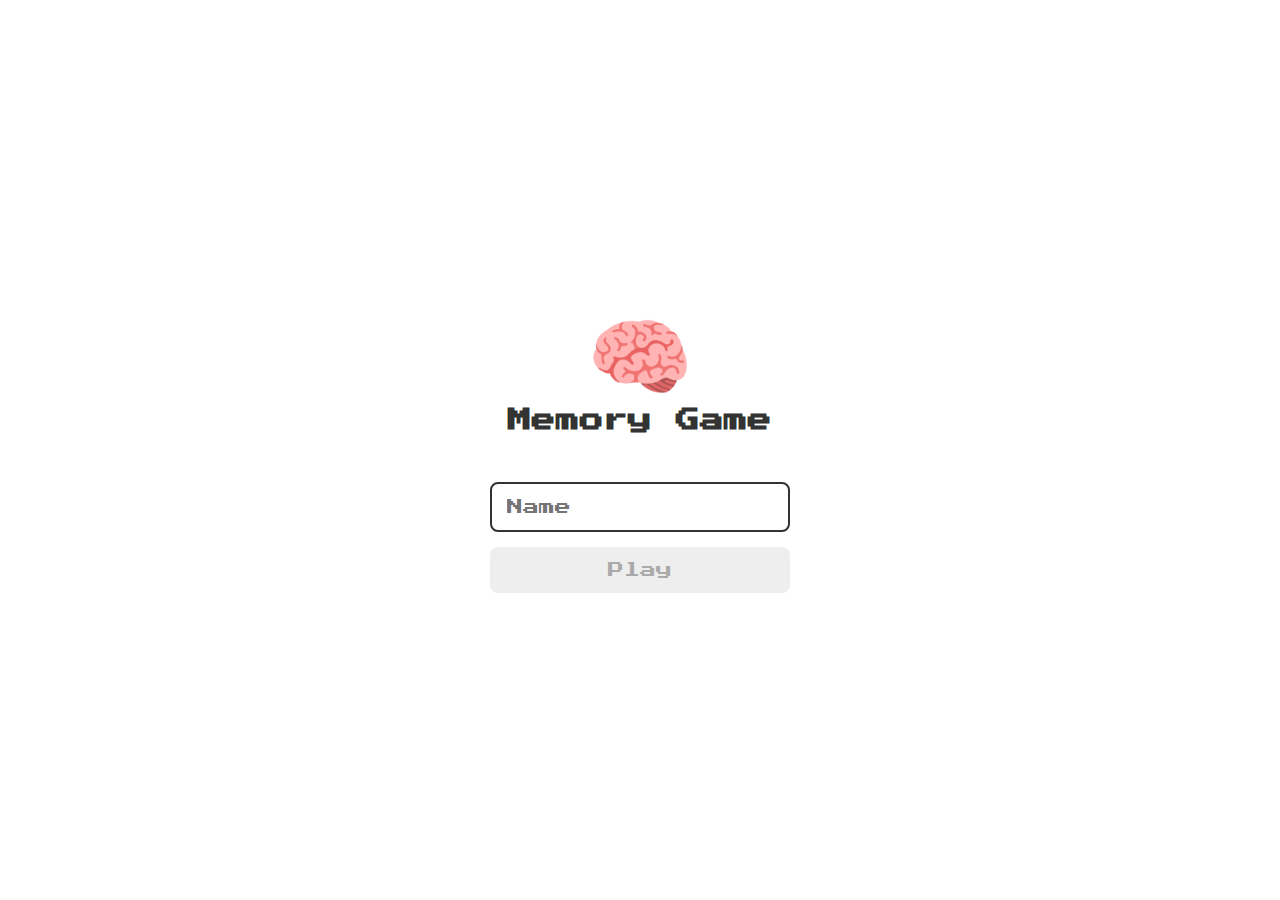
<file: index.html>
<!DOCTYPE html>
<html lang="en">
<head>
    <meta charset="UTF-8">
    <meta name="viewport" content="width=device-width, initial-scale=1.0">

    <link rel="stylesheet" href="./css/reset.css">
    <link rel="stylesheet" href="./css/login.css">

    <script defer src="./js/login.js"></script>

    <title>Memory Game | Login</title>
</head>
<body>
    <form class="login-form">
        <div class="login__header">
            <img src="./images/brain.png" alt="brain icon">
            <h1>Memory Game</h1>
        </div>
        <input type="text" placeholder="Name" class="login__input">
        <button type="submit" class="login__button" disabled>Play</button>
    </form>
</body>
</html>
</file>
<file: css/login.css>
.login-form{
    align-items: center;
    display: flex;
    flex-direction: column;
    justify-content: center;
    height: 100vh;
}

.login__header{
    display: flex;
    flex-direction: column;
    align-items: center;
    justify-content: center;

    margin-bottom: 50px;
}

.login__header img{
    width: 100px;
}

.login__header h1{
    color: #333;
    font-size: 1.5em;
}

.login__input{
    border: 2px solid #333;
    border-radius: 8px;
    color: #333;
    font-size: 1em;
    margin-bottom: 15px;
    padding: 15px;
    width: 100%;
    max-width: 300px;
    outline: none;
}

.login__button{
    background-color: #ee665c;
    padding: 15px;
    border-radius: 8px;
    cursor: pointer;
    color: #fff;
    font-size: 1em;
    max-width: 300px;
    width: 100%;
}

.login__button:disabled{
    background-color: #eee;
    color: #aaa;
    cursor: auto;
}
</file>
